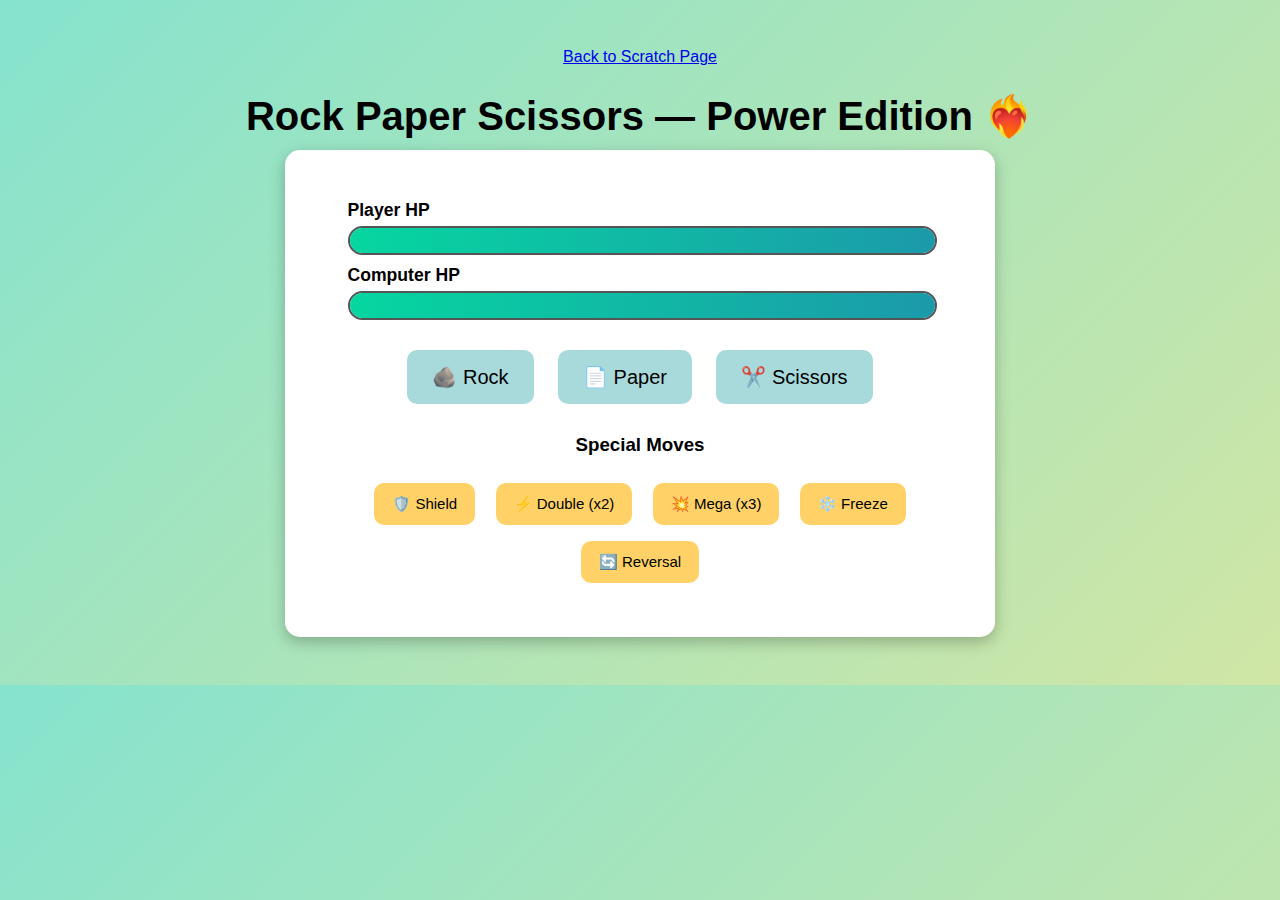
<file: minigame.html>
<!DOCTYPE html>
<html lang="en">
<head>
<meta charset="UTF-8">
<title>Rock Paper Scissors - Power Edition</title>
<style>
    body {
        font-family: Arial, sans-serif;
        background: linear-gradient(135deg, #86e3ce, #d0e6a5);
        text-align: center;
        padding: 40px;
    }

    h1 { font-size: 2.5rem; margin-bottom: 10px; }

    #game-container {
        max-width: 650px;
        margin: auto;
        background: white;
        padding: 30px;
        border-radius: 15px;
        box-shadow: 0 5px 15px rgba(0,0,0,0.25);
        position: relative;
        overflow: hidden;
    }

    /* Health Bars */
    .health-section {
        margin: 20px auto;
        text-align: left;
        width: 90%;
    }

    .label {
        font-weight: bold;
        font-size: 1.1rem;
        margin-bottom: 5px;
    }

    .healthbar {
        width: 100%;
        height: 25px;
        background: #ddd;
        border-radius: 20px;
        overflow: hidden;
        margin-bottom: 10px;
        border: 2px solid #555;
    }

    .health-fill {
        height: 100%;
        width: 100%;
        background: linear-gradient(90deg, #06d6a0, #1b9aaa);
        transition: width 0.5s ease;
    }

    /* Choice buttons */
    .choices button {
        padding: 15px 25px;
        font-size: 20px;
        margin: 10px;
        border-radius: 10px;
        border: none;
        background: #a8dadc;
        cursor: pointer;
        transition: 0.15s ease;
    }
    .choices button:active { transform: scale(0.85); background: #74c6c8; }

    /* Result animation */
    #result {
        font-size: 1.3rem;
        margin: 20px 0;
        font-weight: bold;
        opacity: 0;
        transition: opacity 0.4s ease;
    }

    /* Upgrades */
    #upgrades button {
        margin: 8px;
        padding: 12px 18px;
        font-size: 15px;
        border-radius: 10px;
        border: none;
        background: #ffd166;
        cursor: pointer;
        transition: 0.15s;
    }
    #upgrades button:hover { transform: scale(1.1); background: #ffbe0b; }

    .active-power { color: #d62839; font-weight: bold; }

    /* GAME OVER SCREEN */
    #gameover-screen {
        position: absolute;
        top: 0; left: 0;
        width: 100%; height: 100%;
        background: rgba(0,0,0,0.75);
        display: flex;
        flex-direction: column;
        align-items: center;
        justify-content: center;
        color: white;
        font-size: 2rem;
        opacity: 0;
        pointer-events: none;
        transition: opacity 0.6s ease;
    }
    #gameover-screen.show { opacity: 1; pointer-events: all; }

    #restart-btn {
        margin-top: 20px;
        padding: 15px 25px;
        font-size: 18px;
        border: none;
        background: #06d6a0;
        border-radius: 10px;
        cursor: pointer;
        transition: 0.2s;
    }
    #restart-btn:hover { background: #05b386; transform: scale(1.1); }

</style>
</head>
<body>

<a href="scratch.html">Back to Scratch Page</a>

<h1>Rock Paper Scissors — Power Edition ❤️‍🔥</h1>

<div id="game-container">

    <!-- HEALTH BARS -->
    <div class="health-section">
        <div class="label">Player HP</div>
        <div class="healthbar"><div id="player-health" class="health-fill"></div></div>

        <div class="label">Computer HP</div>
        <div class="healthbar"><div id="computer-health" class="health-fill"></div></div>
    </div>

    <div class="choices">
        <button onclick="play('rock')">🪨 Rock</button>
        <button onclick="play('paper')">📄 Paper</button>
        <button onclick="play('scissors')">✂️ Scissors</button>
    </div>

    <p id="result"></p>

    <h3>Special Moves</h3>
    <div id="upgrades">
        <button onclick="activateShield()">🛡️ Shield</button>
        <button onclick="activateDouble()">⚡ Double (x2)</button>
        <button onclick="activateMega()">💥 Mega (x3)</button>
        <button onclick="activateFreeze()">❄️ Freeze</button>
        <button onclick="activateReversal()">🔄 Reversal</button>
    </div>

    <p id="power-status"></p>

    <!-- Game Over -->
    <div id="gameover-screen">
        <div id="gameover-text"></div>
        <button id="restart-btn" onclick="restartGame()">Play Again</button>
    </div>
</div>

<script>
let playerHP = 10;
let computerHP = 10;

let shield = false;
let doubleAttack = false;
let megaAttack = false;
let freeze = false;
let reversal = false;

function computerChoice() {
    const c = ["rock", "paper", "scissors"];
    return c[Math.floor(Math.random() * 3)];
}

function play(player) {
    let computer = freeze ? null : computerChoice();
    freeze = false;

    let msg = "";

    if (!computer) {
        msg = "❄️ You froze the computer! Free turn!";
        showResult(msg);
        return;
    }

    if (player === computer) {
        msg = `Tie! You both chose ${player}.`;
    } else if (
        (player === "rock" && computer === "scissors") ||
        (player === "paper" && computer === "rock") ||
        (player === "scissors" && computer === "paper")
    ) {
        let dmg = megaAttack ? 3 : doubleAttack ? 2 : 1;
        computerHP -= dmg;
        msg = `You WIN! ${player} beats ${computer}. (–${dmg} enemy HP)`;
        megaAttack = doubleAttack = false;

    } else {
        if (shield) {
            msg = "🛡️ Shield blocked the damage!";
            shield = false;
        } else if (reversal) {
            msg = "🔄 Reversal! Your loss flipped to a WIN! (–1 enemy HP)";
            computerHP -= 1;
            reversal = false;
        } else {
            computerWins();
            msg = `You LOSE! ${computer} beats ${player}. (–1 your HP)`;
        }
    }

    showResult(msg);
    updateHealthBars();
    updatePowerStatus();
    checkGameOver();
}

function computerWins() {
    playerHP -= 1;
}

function showResult(txt) {
    let r = document.getElementById("result");
    r.textContent = txt;
    r.style.opacity = 0;
    setTimeout(() => r.style.opacity = 1, 30);
}

function updateHealthBars() {
    document.getElementById("player-health").style.width = (playerHP * 10) + "%";
    document.getElementById("computer-health").style.width = (computerHP * 10) + "%";
}

function checkGameOver() {
    if (playerHP <= 0 || computerHP <= 0) {
        let overlay = document.getElementById("gameover-screen");
        let text = document.getElementById("gameover-text");

        text.textContent = playerHP > computerHP ? "🎉 YOU WIN!" : "💀 YOU LOST!";
        overlay.classList.add("show");
    }
}

function restartGame() {
    playerHP = 10;
    computerHP = 10;
    resetPowers();
    updateHealthBars();
    document.getElementById("gameover-screen").classList.remove("show");
}

function activateShield(){ resetPowers(); shield = true; updatePowerStatus(); }
function activateDouble(){ resetPowers(); doubleAttack = true; updatePowerStatus(); }
function activateMega(){ resetPowers(); megaAttack = true; updatePowerStatus(); }
function activateFreeze(){ resetPowers(); freeze = true; updatePowerStatus(); }
function activateReversal(){ resetPowers(); reversal = true; updatePowerStatus(); }

function resetPowers() {
    shield = doubleAttack = megaAttack = freeze = reversal = false;
}

function updatePowerStatus() {
    let p = "Active Power: ";
    if (shield) p += "<span class='active-power'>🛡️ Shield</span>";
    else if (doubleAttack) p += "<span class='active-power'>⚡ Double</span>";
    else if (megaAttack) p += "<span class='active-power'>💥 Mega</span>";
    else if (freeze) p += "<span class='active-power'>❄️ Freeze</span>";
    else if (reversal) p += "<span class='active-power'>🔄 Reversal</span>";
    else p += "None";

    document.getElementById("power-status").innerHTML = p;
}
</script>

</body>
</html>
</file>
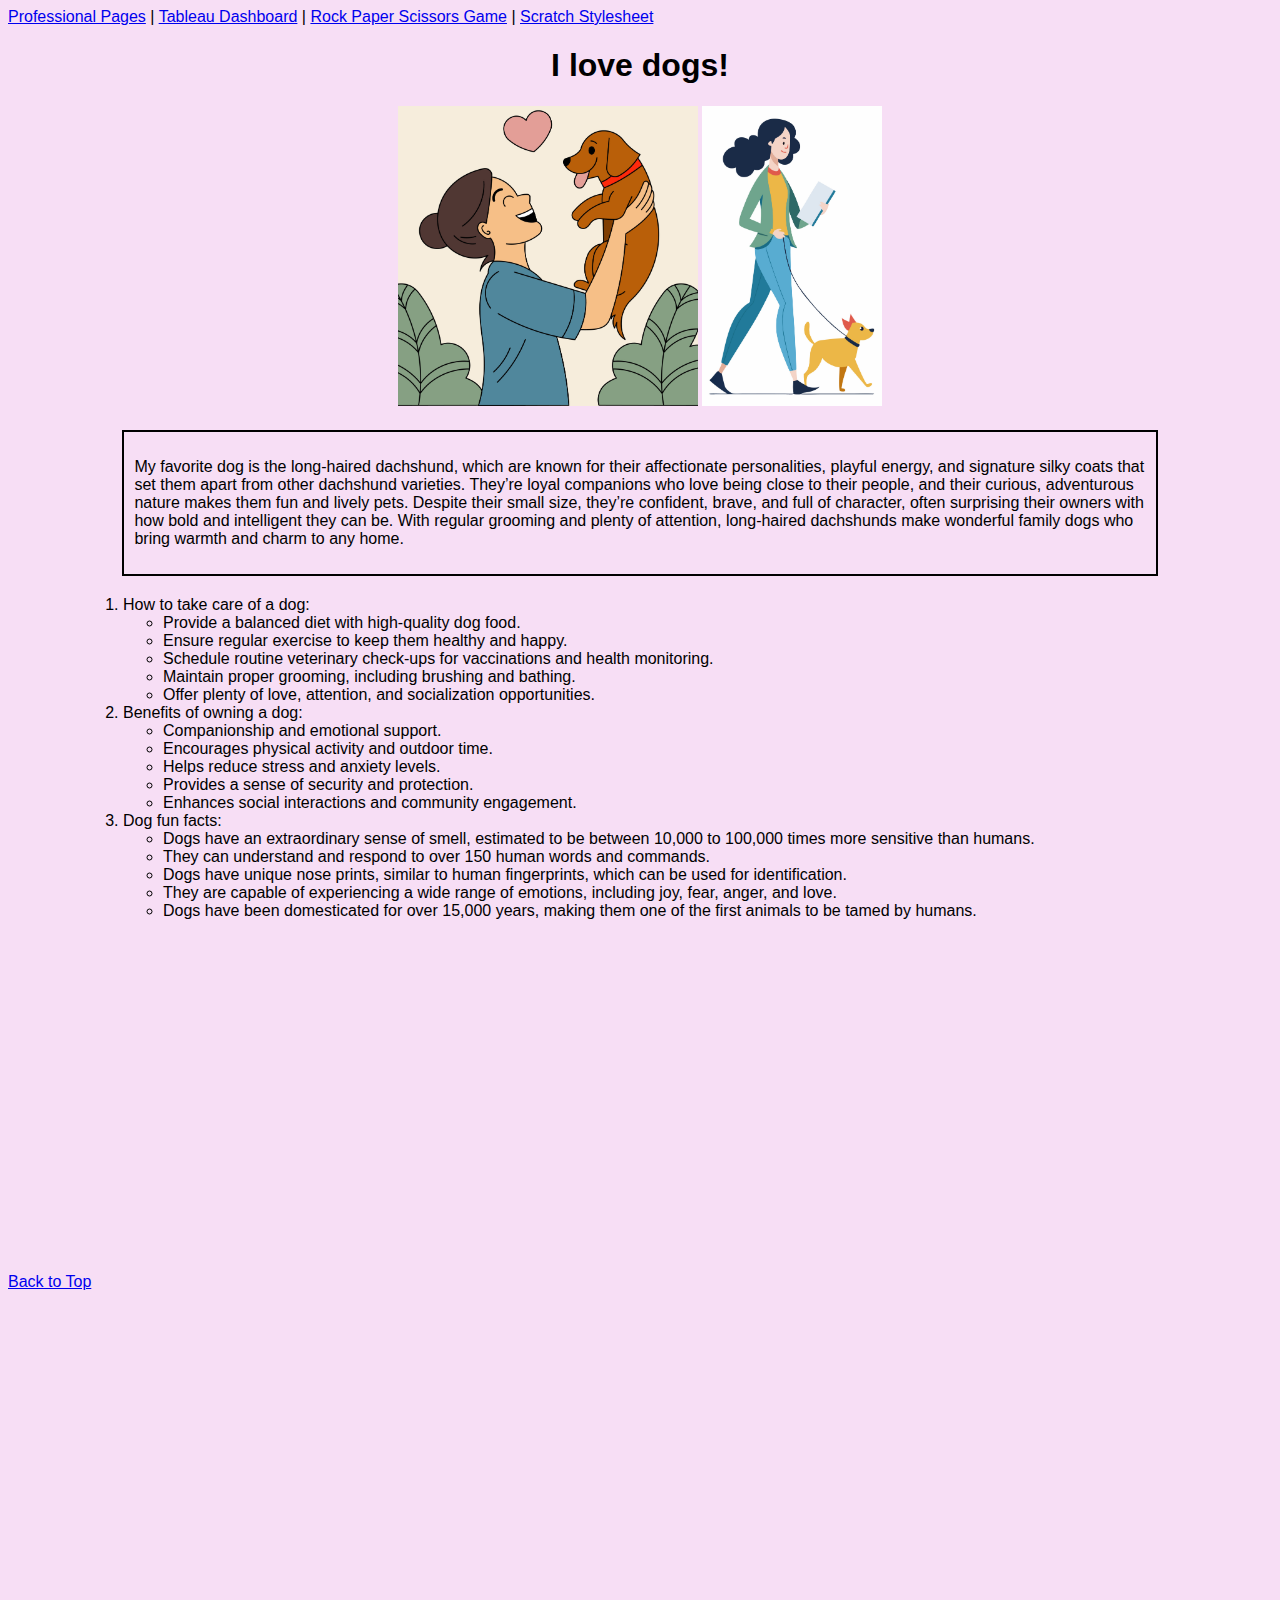
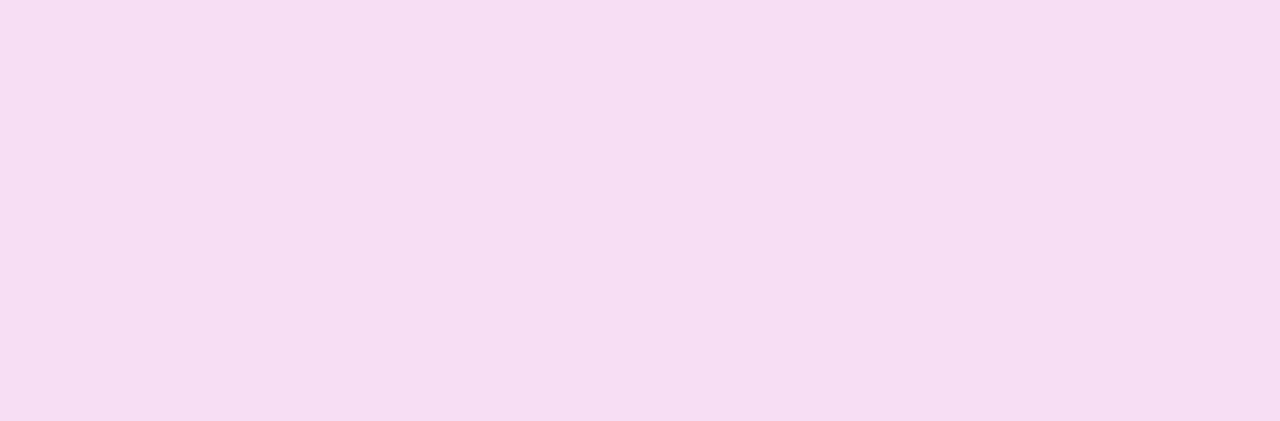
<file: scratch.html>
<!DOCTYPE html>
<html lang="en">
<head>
    <meta charset="UTF-8">
    <meta name="viewport" content="width=device-width, initial-scale=1.0">
    <title>Scratch Page</title>
    <link rel="stylesheet" href="css/scratchstyles.css">
</head>
<body>
        <a href="index.html" id="top">Professional Pages</a> |
        <a href="Tab.html"> Tableau Dashboard</a> |
        <a href="minigame.html"> Rock Paper Scissors Game</a> |
        <a href="css/scratchstyles.css"> Scratch Stylesheet</a>
   
    <div class="header">
        <h1>I love dogs!</h1>
        <img src="assets/img/lady_loves_dog.jpg" alt="lady loves dog" height="300">
        <img src="assets/img/lady_walking_dog.jpg" alt="lady walking dog" height="300">
    </div>
    
    <div class="paragraph">
        <p>My favorite dog is the long-haired dachshund, which are known for their affectionate personalities, playful energy, and signature silky coats that set them apart from other dachshund varieties. They’re loyal companions who love being close to their people, and their curious, adventurous nature makes them fun and lively pets. Despite their small size, they’re confident, brave, and full of character, often surprising their owners with how bold and intelligent they can be. With regular grooming and plenty of attention, long-haired dachshunds make wonderful family dogs who bring warmth and charm to any home.</p>
    </div>

    <div class="list">    
         <ol>
            <li>How to take care of a dog:
                <ul>
                    <li>Provide a balanced diet with high-quality dog food.</li>
                    <li>Ensure regular exercise to keep them healthy and happy.</li>
                    <li>Schedule routine veterinary check-ups for vaccinations and health monitoring.</li>
                    <li>Maintain proper grooming, including brushing and bathing.</li>
                    <li>Offer plenty of love, attention, and socialization opportunities.</li>
                </ul>
            </li>
            <li>Benefits of owning a dog:
                <ul>
                    <li>Companionship and emotional support.</li>
                    <li>Encourages physical activity and outdoor time.</li>
                    <li>Helps reduce stress and anxiety levels.</li>
                    <li>Provides a sense of security and protection.</li>
                    <li>Enhances social interactions and community engagement.</li>
                </ul>
            </li>
            <li>Dog fun facts:
                <ul>
                    <li>Dogs have an extraordinary sense of smell, estimated to be between 10,000 to 100,000 times more sensitive than humans.</li>
                    <li>They can understand and respond to over 150 human words and commands.</li>
                    <li>Dogs have unique nose prints, similar to human fingerprints, which can be used for identification.</li>
                    <li>They are capable of experiencing a wide range of emotions, including joy, fear, anger, and love.</li>
                    <li>Dogs have been domesticated for over 15,000 years, making them one of the first animals to be tamed by humans.</li>
                </ul>
            </li>
         </ol>
    </div>

    <div class="header">
        <iframe width="560" height="315" src="https://www.youtube.com/embed/NNWAX-FN2AQ?si=b96CGJHsLAIdNu7X" title="YouTube video player" frameborder="0" allow="accelerometer; autoplay; clipboard-write; encrypted-media; gyroscope; picture-in-picture; web-share" referrerpolicy="strict-origin-when-cross-origin" allowfullscreen></iframe>    
    </div>

    <br><a href="#top"> Back to Top</a>
            <p>&nbsp;</p>
            <p>&nbsp;</p>
            <p>&nbsp;</p>
            <p>&nbsp;</p>
            <p>&nbsp;</p>
            <p>&nbsp;</p>
            <p>&nbsp;</p>
            <p>&nbsp;</p>
            <p>&nbsp;</p>
            <p>&nbsp;</p>
            <p>&nbsp;</p>
            <p>&nbsp;</p>
            <p>&nbsp;</p>
            <p>&nbsp;</p>
            <p>&nbsp;</p>
            <p>&nbsp;</p>
            <p>&nbsp;</p>
            <p>&nbsp;</p>
            <p>&nbsp;</p>
            <p>&nbsp;</p>
            <p>&nbsp;</p>

</body>
</html>
</file>
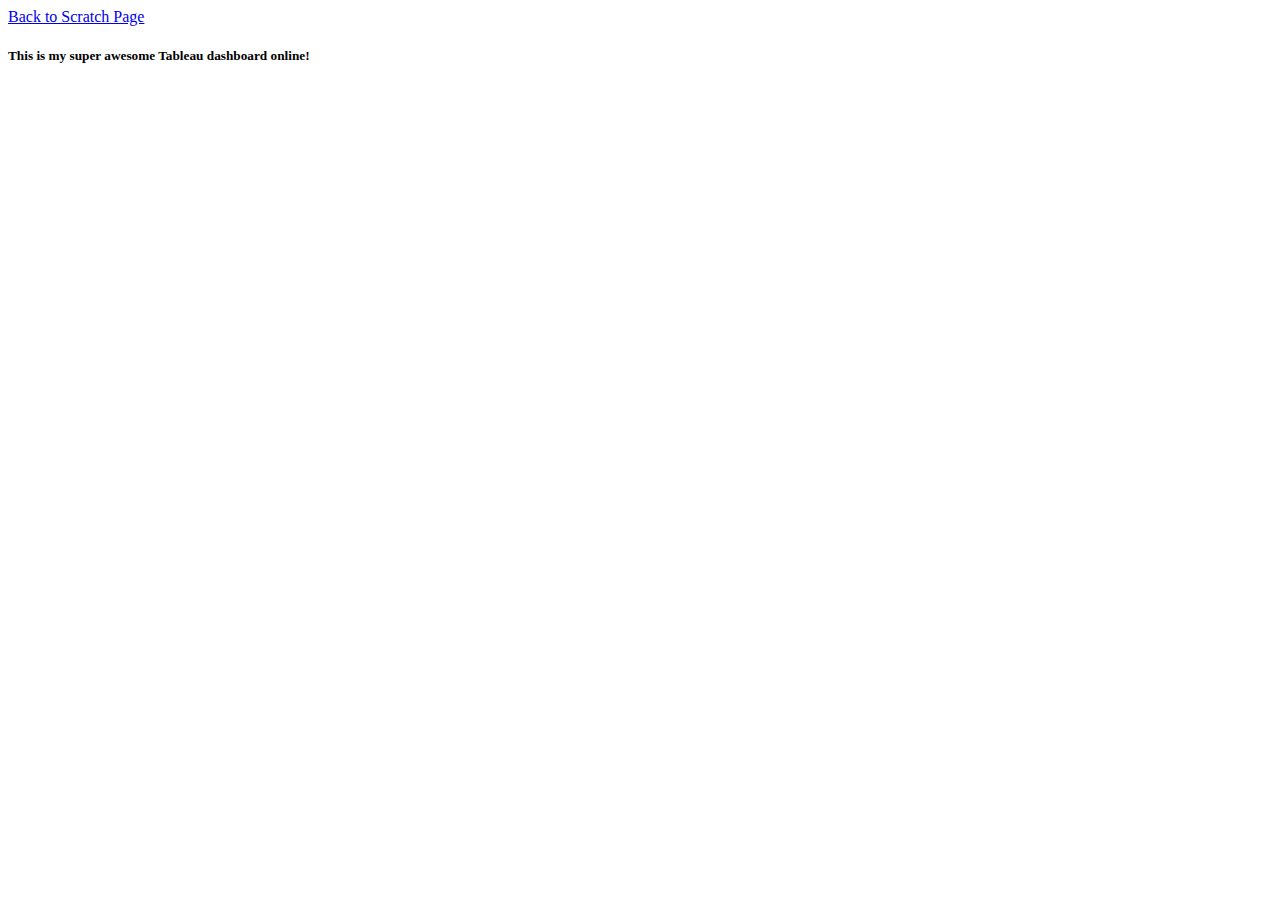
<file: Tab.html>
<!DOCTYPE html>
<html lang="en">
    <head>
        <meta charset="UTF-8" />
        <title>Tableau Dashboard Demo</title>
    </head>
    <body>
        <a href="scratch.html">Back to Scratch Page</a>
        <h5> This is my super awesome Tableau dashboard online! </h5>
        <div class='tableauPlaceholder' id='viz1765052049318' style='position: relative'><noscript><a href='#'><img alt='CAT OVERVIEW ' src='https:&#47;&#47;public.tableau.com&#47;static&#47;images&#47;DO&#47;DOCATSREALLYLOAFAROUNDTHEWHOLEDAYMakeoverMonday2025Week47&#47;CATOVERVIEW&#47;1_rss.png' style='border: none' /></a></noscript><object class='tableauViz'  style='display:none;'><param name='host_url' value='https%3A%2F%2Fpublic.tableau.com%2F' /> <param name='embed_code_version' value='3' /> <param name='site_root' value='' /><param name='name' value='DOCATSREALLYLOAFAROUNDTHEWHOLEDAYMakeoverMonday2025Week47&#47;CATOVERVIEW' /><param name='tabs' value='no' /><param name='toolbar' value='yes' /><param name='static_image' value='https:&#47;&#47;public.tableau.com&#47;static&#47;images&#47;DO&#47;DOCATSREALLYLOAFAROUNDTHEWHOLEDAYMakeoverMonday2025Week47&#47;CATOVERVIEW&#47;1.png' /> <param name='animate_transition' value='yes' /><param name='display_static_image' value='yes' /><param name='display_spinner' value='yes' /><param name='display_overlay' value='yes' /><param name='display_count' value='yes' /><param name='language' value='en-US' /></object></div>                <script type='text/javascript'>                    var divElement = document.getElementById('viz1765052049318');                    var vizElement = divElement.getElementsByTagName('object')[0];                    vizElement.style.width='900px';vizElement.style.height='927px';                    var scriptElement = document.createElement('script');                    scriptElement.src = 'https://public.tableau.com/javascripts/api/viz_v1.js';                    vizElement.parentNode.insertBefore(scriptElement, vizElement);                </script>
    </body>
</html>
</file>
<file: css/scratchstyles.css>
body {
    background-color: rgb(247, 222, 245);
    font-family: Verdana, Geneva, Tahoma, sans-serif;
    color: black;
}

/* Center header and images */
.header { 
    text-align: center;
}

/*Border around the parahraph */
.paragraph {
    border: 2px solid black;
    padding: 10px;
    margin: 20px auto;
    width: 80%;
}

/*Indent the list */
.list {
    margin-left: 75px;
}
</file>
